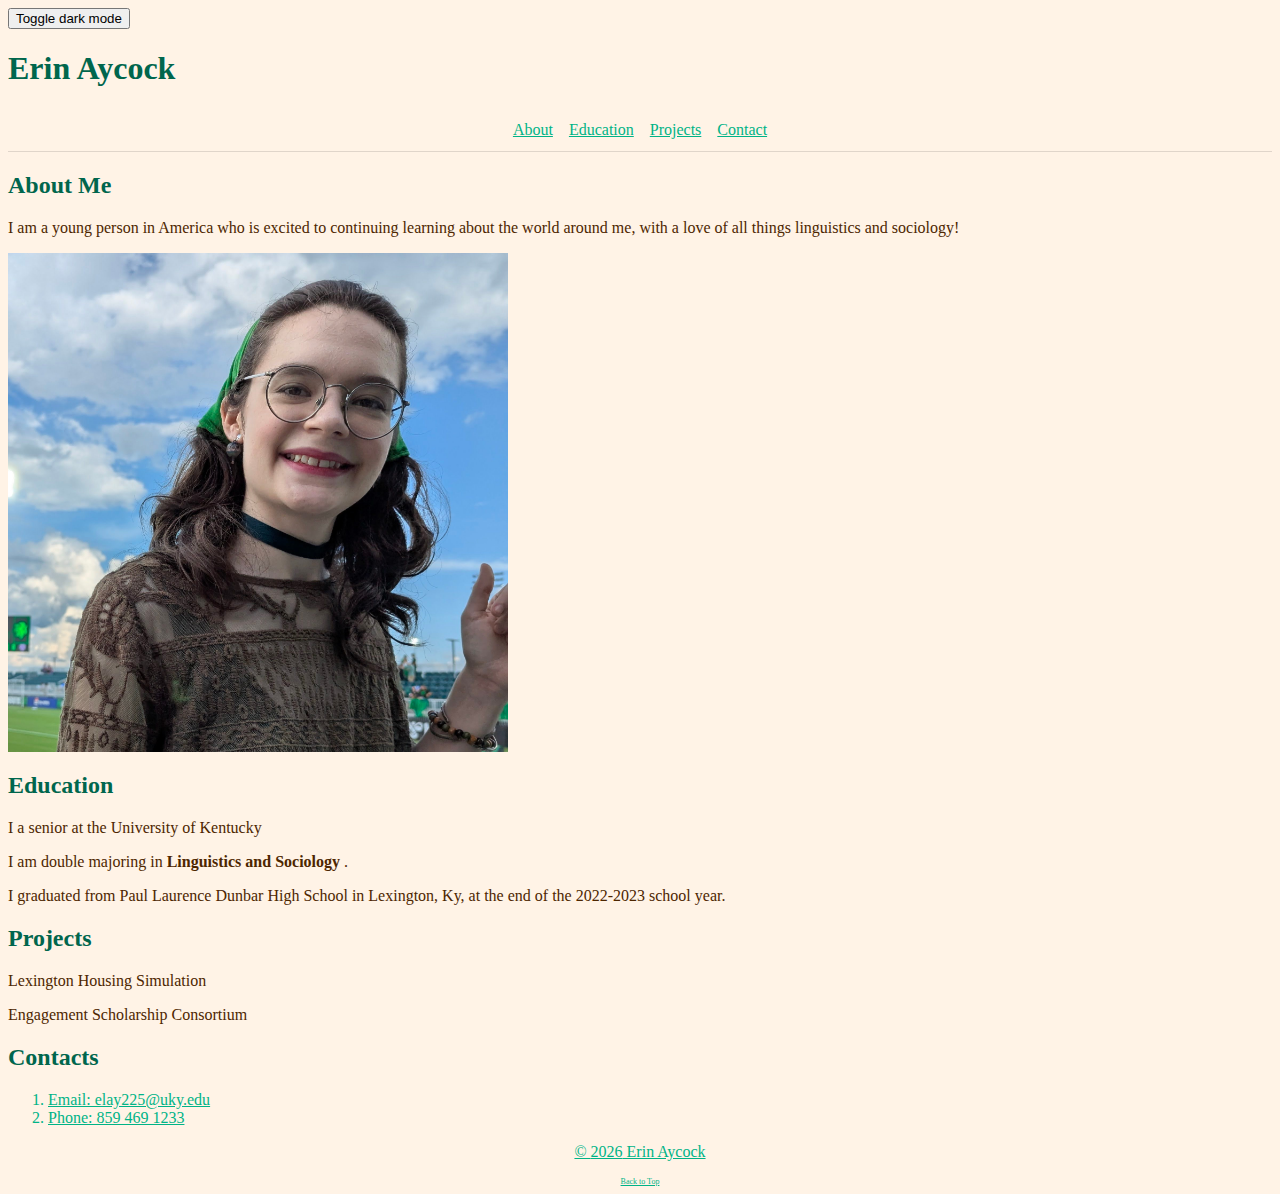
<file: docs/index.html>
<html>
  <head>
    <meta charset="utf-8">
    <title>Erin Aycock</title>
    <meta name="author" content="Erin L. Aycock">
    <meta name="date" content="2025-09-10">
    <meta name="description" content="Personal homepage for Erin Aycock">
    <meta name="viewport" content="width=device-width, initial-scale=1">
    <link rel="stylesheet" href="Aycock_style.css">
  </head>
  
  <body> 
 
 <button onclick="myFunction()">Toggle dark mode</button>
 
 <a id="top"></a> <!-- back-to-top anchor -->
 <header> 
   <h1>Erin Aycock</h1>

  <nav>
     <a href="#about">About</a>
     <a href="#education">Education</a>
     <a href="#projects">Projects</a>
     <a href="#contact">Contact</a>
   </nav> 
  </header>


<main>
  <section id="about">
    <h2>About Me</h2>
    <p>I am a young person in America who is excited to continuing learning about the world around me, with a love of all things linguistics and sociology! </p>
  <img src= "LSC game.jpg" alt= "Me at LSC Game" width="500"></img>
  </section>
  
  <section id="education">
    <h2> Education </h2>
    <p> I a senior at the University of Kentucky </p>
 <p> I am double majoring in <strong> Linguistics and Sociology </strong>. </p>
    <p>I graduated from Paul Laurence Dunbar High School in Lexington, Ky, at the end of the 2022-2023 school year.</p>
  </section>
  
  <section id="projects">
    <h2> Projects </h2>
    <p> Lexington Housing Simulation</p>
    <p> Engagement Scholarship Consortium</p>
  </section>
  
  <section id="contact">
    <h2> Contacts </h2>
    <p> <a href= https://github.com/erinlorenea-sys/LIN_301 alt = GitHub> </p>
  <ul> 
  <li> Email: elay225@uky.edu</li>
  <li> Phone: 859 469 1233 </li>
  </ul>
  </section>
  
</main>

<footer>
  <p>&copy; <span id="year"></span> Erin Aycock</p>
  <a href="#top">Back to Top</a>
</footer>

<script>
  const yearSpan = document.getElementById("year");
  yearSpan.textContent = new Date().getFullYear();

    function myFunction() {
       const element1 = document.querySelector("header");
       const element2 = document.body;
       const element3 = document.querySelector("h1");
       const element4 = document.querySelectorAll("h2");
       element1.classList.toggle("dark-mode1");
       element2.classList.toggle("dark-mode1");
       element3.classList.toggle("dark-mode2");
        element4.forEach((h2) => {
    h2.classList.toggle("dark-mode2");
  });
}
</script>

</body>
</html>
</file>
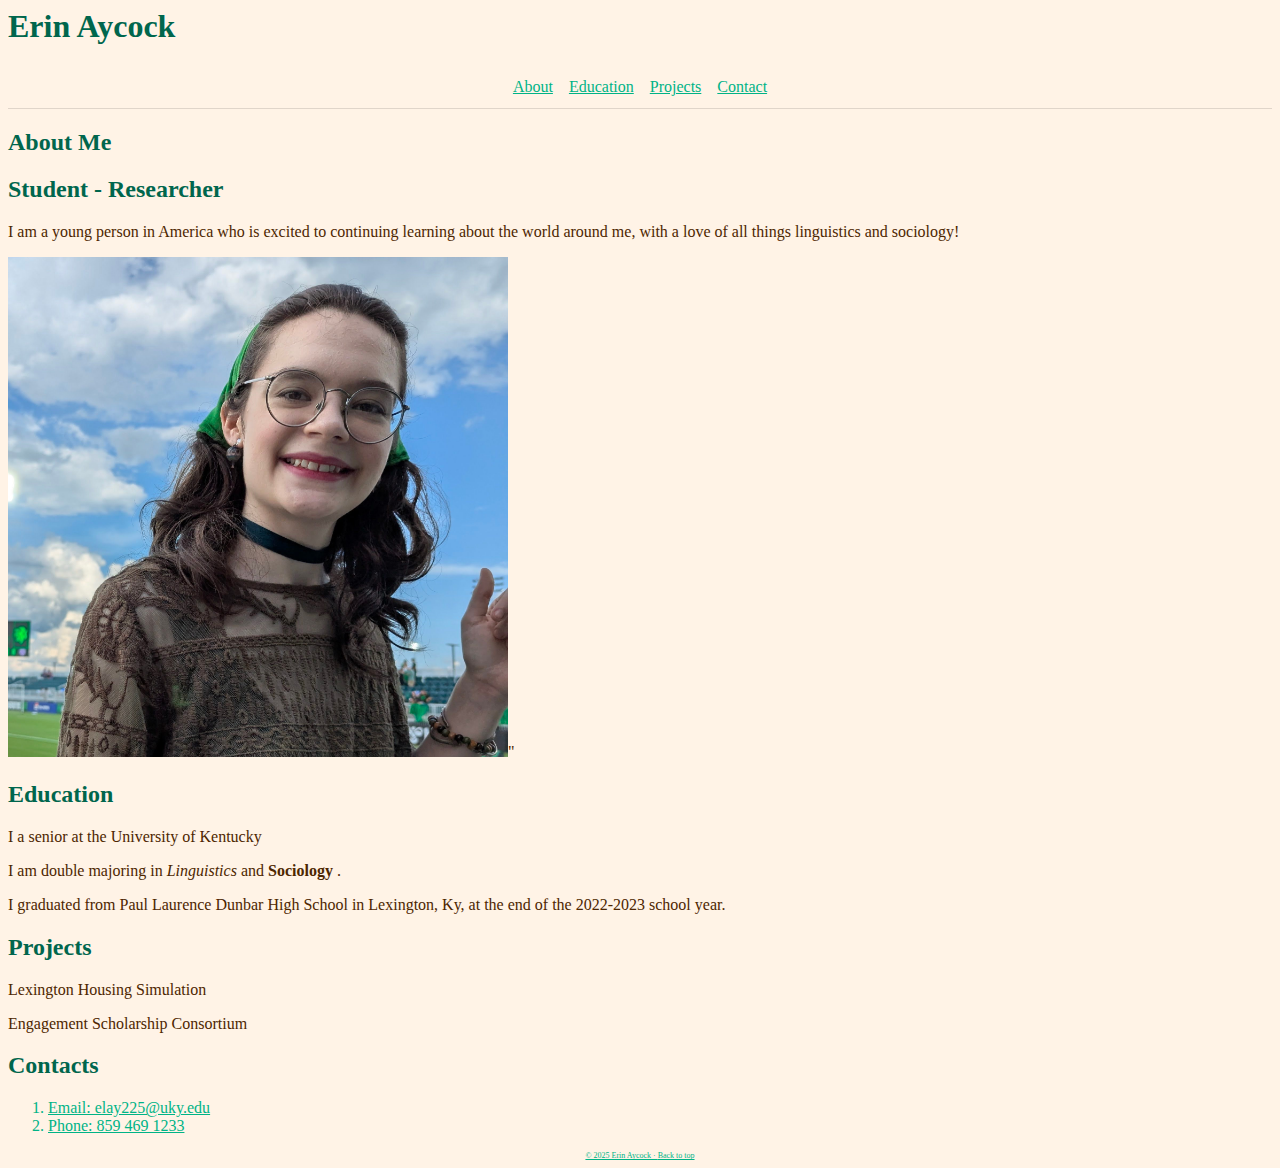
<file: docs/Erin_Aycock.html>
<html>
  <head>
    <meta charset="utf-8">
    <title>Erin Aycock</title>
    <meta name="author" content="Erin L. Aycock">
    <meta name="date" content="2025-09-10">
    <meta name="description" content="Personal homepage for Erin Aycock">
    <link rel="stylesheet" href="Aycock_style.css">
  </head>
  
  <body> 
 
 <a id="top"></a> <!-- back-to-top anchor -->
 <header> <h1>Erin Aycock</h1>

  <nav>
     <a href="#about">About</a>
     <a href="#education">Education</a>
     <a href="#projects">Projects</a>
     <a href="#contact">Contact</a>
  </nav> </header>

<main>
  <section id="about">
    <h2>About Me</h2>
    <h2 class="tagline">Student - Researcher</h2>
    <p>I am a young person in America who is excited to continuing learning about the world around me, with a love of all things linguistics and sociology! </p>
  <img src= "LSC game.jpg" alt= "Me at Football Game" width="500" >"
  </section>
  
  <section id="education">
    <h2> Education </h2>
    <p> I a senior at the University of Kentucky </p>
 <p> I am double majoring in <em> Linguistics </em> and <strong> Sociology </strong>. </p>
    <p>I graduated from Paul Laurence Dunbar High School in Lexington, Ky, at the end of the 2022-2023 school year.</p>
  </section>
  
  <section id="projects">
    <h2> Projects </h2>
    <p> Lexington Housing Simulation</p>
    <p> Engagement Scholarship Consortium</p>
  </section>
  
  <section id="contact">
    <h2> Contacts </h2>
    <p> <a href= https://github.com/erinlorenea-sys/LIN_301 alt = GitHub> </p>
  <ul> 
  <li> Email: elay225@uky.edu</li>
  <li> Phone: 859 469 1233 </li>
  </ul>
  </section>
  
</main>

<footer>
    © 2025 Erin Aycock · <a href="#top">Back to top</a>
  </footer>

  </body>
</file>
<file: docs/Aycock_style.css>
:root{
  --ink:#4d2600;                /* text color */
  --paper: #fff3e6;              /* page background */
  --brand-green: #00664d; /* accent */
  --dm-green: #00b386;
  --space-2: 1rem;         /* spacing scale */
}

a:link {color: var(--dm-green)}
a:hover{color: var(--brand-green)}


.dark-mode1:is(header,body){ background-color: var(--ink);
  color: var(--paper);}

header{
  position: sticky; top: 0;
  background: var(--paper);
  border-bottom: 1px solid rgba(0,0,0,0.12);
}
  
nav{
  display: flex;
  gap: var(--space-2);
  justify-content: center;
  padding: calc(var(--space-2) * 0.75) 0;
 }

body{ color: var(--ink); background: var(--paper); }



h1 {
  color:var(--brand-green);
  text-align: xxxx;
}

h1.dark-mode2 {color: var(--dm-green);}

h2 {
  color: var(--brand-green);
  margin-top: xxxx;
}

h2.dark-mode2 {color: var(--dm-green);}

/* Paragraphs */
p {
  line-height: xxxx;
  font-size: 1rem;
}

/* Lists */
ul {
  list-style-type: xxxx;
  padding-left: xxxx;
}

/* Footer */
footer {
  text-align: center;
  margin-top: xxxx;
  font-size: 0.5rem;
  color: #804000;
}
</file>
